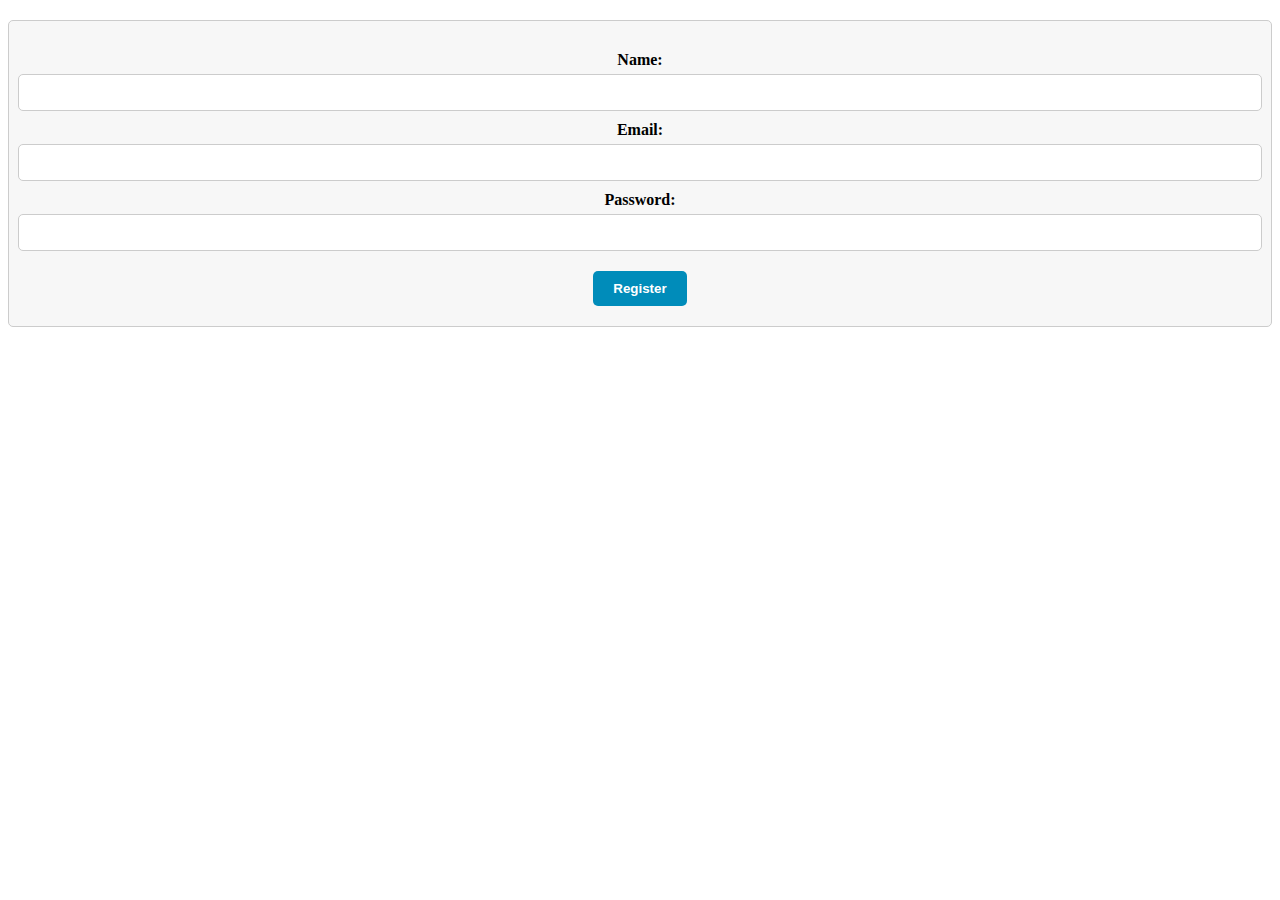
<file: color.html>
<!DOCTYPE html>
<html>

<head>
    <title>My website</title>
    <link rel="stylesheet" href="Project.css">
</head>

<body>
    <!-- your HTML content here -->
    <!-- Registration form -->
    <form class="form" action="/register" method="post">
        <label class="label" for="name">Name:</label>
        <input class="input" type="text" id="name" name="name" required>

        <label class="label" for="email">Email:</label>
        <input class="input" type="email" id="email" name="email" required>

        <label class="label" for="password">Password:</label>
        <input class="input" type="password" id="password" name="password" required>

        <button class="button" type="submit">Register</button>
    </form>


</body>

</html>
</file>
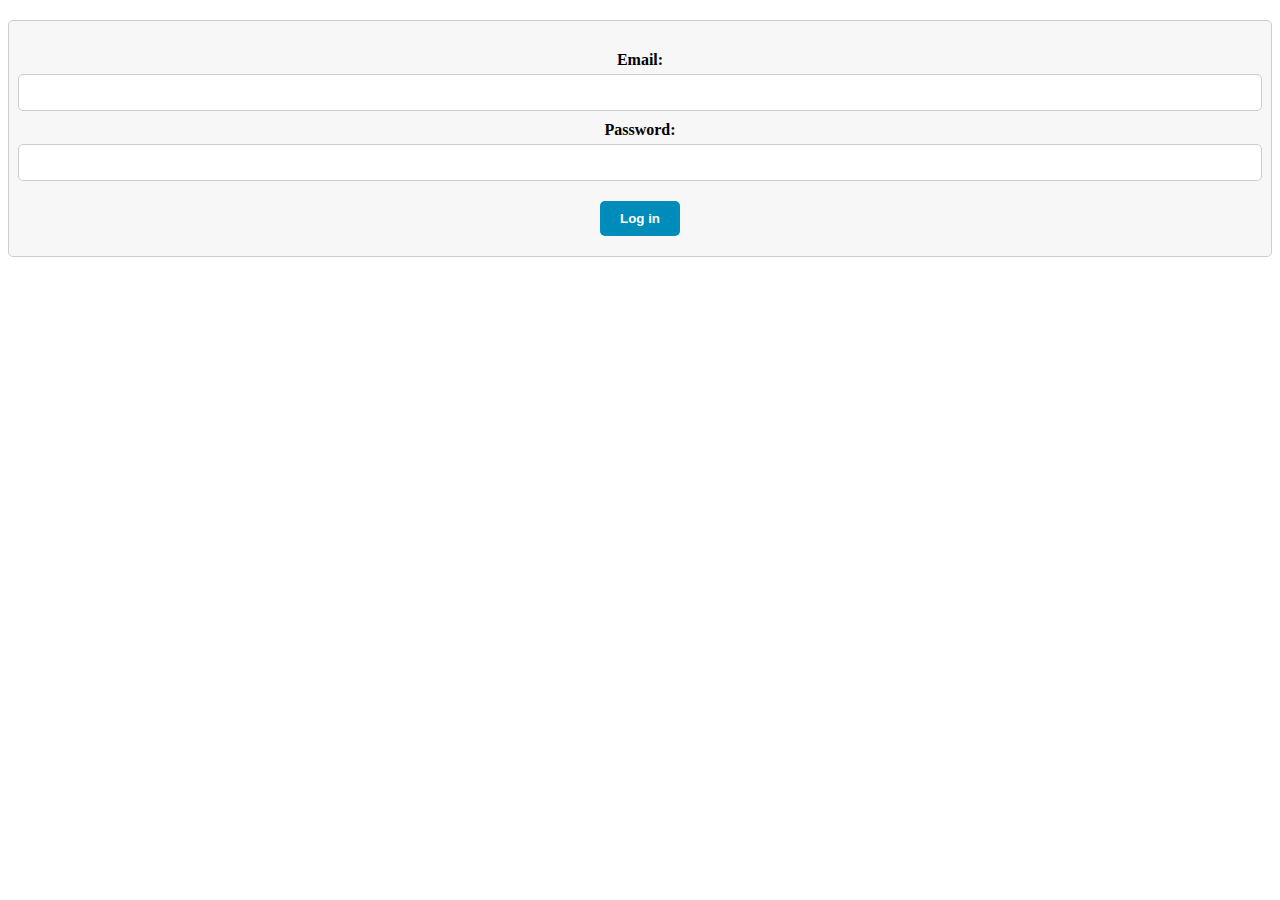
<file: color1.html>
<!DOCTYPE html>
<html>

<head>
    <title>My website</title>
    <link rel="stylesheet" href="Project.css">
</head>

<body>
    <!-- your HTML content here -->


    <!-- Login form -->
    <form class="form" action="/login" method="post">
        <label class="label" for="email">Email:</label>
        <input class="input" type="email" id="email" name="email" required>

        <label class="label" for="password">Password:</label>
        <input class="input" type="password" id="password" name="password" required>

        <button class="button" type="submit">Log in</button>
    </form>
</body>

</html>
</file>
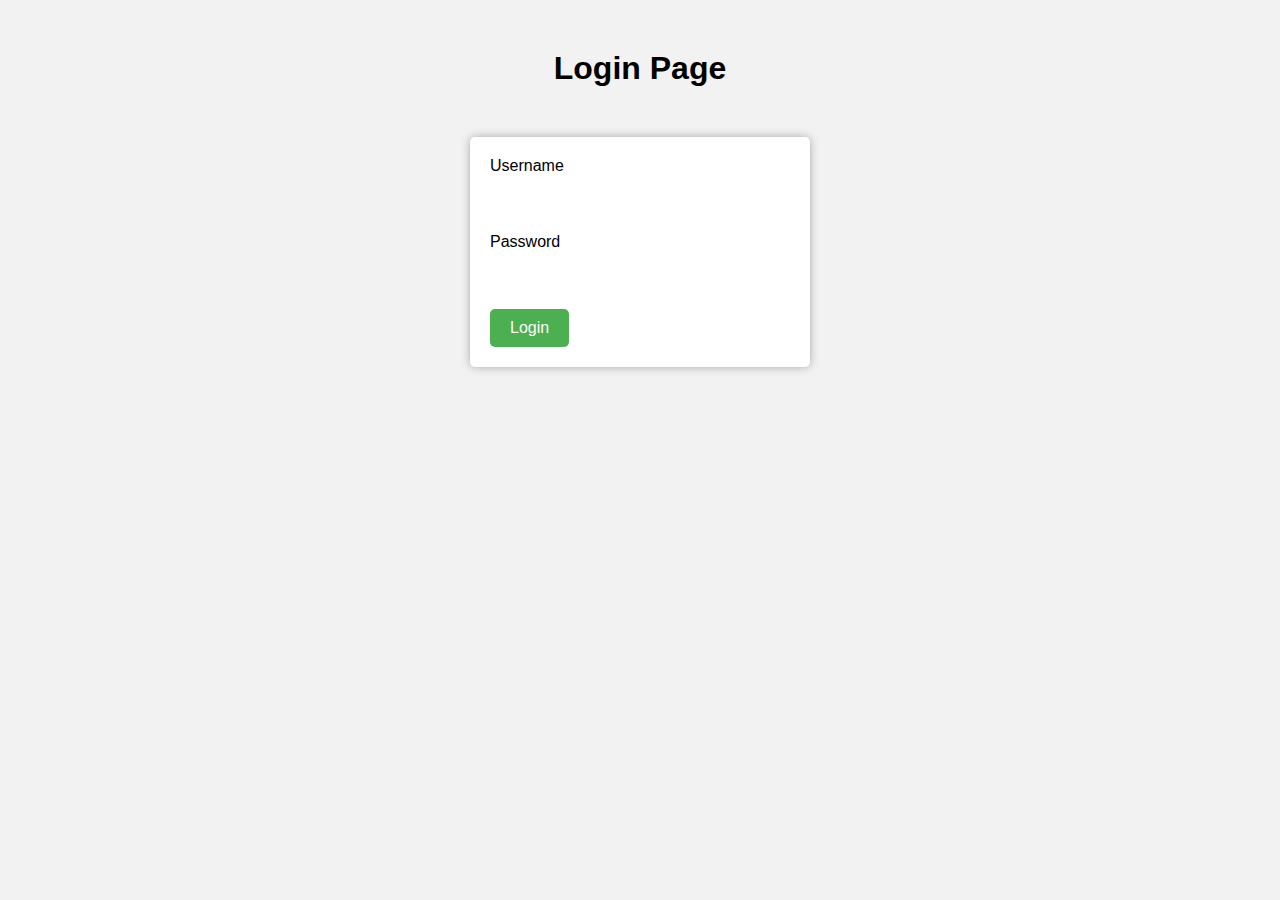
<file: login.html>
<!DOCTYPE html>
<html>

<head>
    <title>Login Page</title>
    <meta charset="UTF-8">
    <meta name="viewport" content="width=device-width, initial-scale=1.0">
    <style>
        body {
            background-color: #f2f2f2;
            font-family: Arial, sans-serif;
        }
        
        h1 {
            text-align: center;
            margin-top: 50px;
        }
        
        form {
            background-color: #fff;
            padding: 20px;
            border-radius: 5px;
            box-shadow: 0 0 10px rgba(0, 0, 0, 0.3);
            width: 300px;
            margin: 0 auto;
            margin-top: 50px;
        }
        
        input[type="text"],
        input[type="password"] {
            padding: 10px;
            border-radius: 5px;
            border: none;
            width: 100%;
            margin-bottom: 20px;
            box-sizing: border-box;
            font-size: 16px;
        }
        
        input[type="submit"] {
            background-color: #4CAF50;
            color: white;
            padding: 10px 20px;
            border: none;
            border-radius: 5px;
            cursor: pointer;
            font-size: 16px;
        }
        
        input[type="submit"]:hover {
            background-color: #3e8e41;
        }
    </style>
</head>

<body>
    <h1>Login Page</h1>
    <form action="login.php" method="POST">
        <label for="username">Username</label>
        <input type="text" id="username" name="username" required>
        <label for="password">Password</label>
        <input type="password" id="password" name="password" required>
        <input type="submit" value="Login">
    </form>
</body>

</html>
</file>
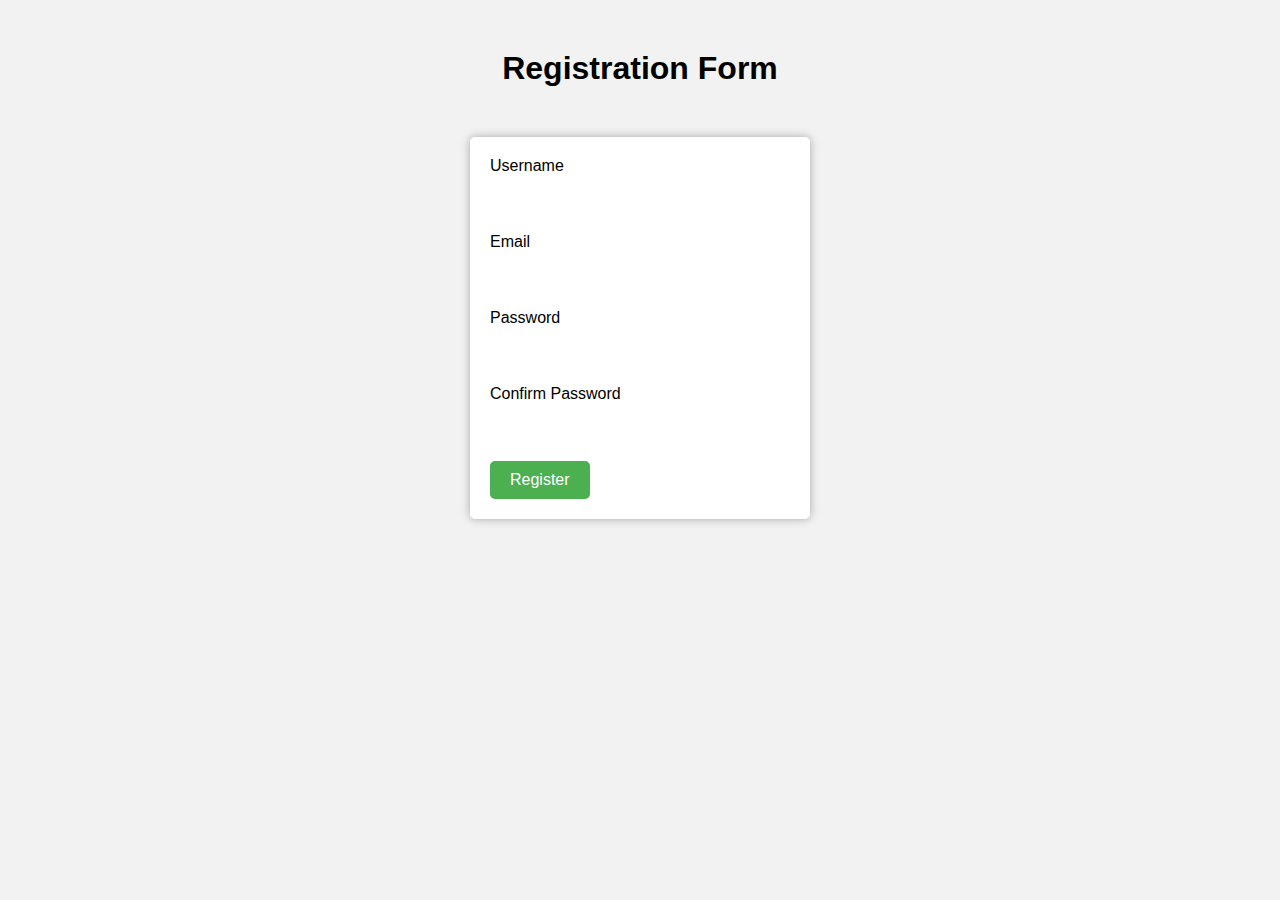
<file: register.html>
<!DOCTYPE html>
<html>

<head>
    <title>Registration Form</title>
    <meta charset="UTF-8">
    <meta name="viewport" content="width=device-width, initial-scale=1.0">
    <style>
        body {
            background-color: #f2f2f2;
            font-family: Arial, sans-serif;
        }
        
        h1 {
            text-align: center;
            margin-top: 50px;
        }
        
        form {
            background-color: #fff;
            padding: 20px;
            border-radius: 5px;
            box-shadow: 0 0 10px rgba(0, 0, 0, 0.3);
            width: 300px;
            margin: 0 auto;
            margin-top: 50px;
        }
        
        input[type="text"],
        input[type="password"],
        input[type="email"] {
            padding: 10px;
            border-radius: 5px;
            border: none;
            width: 100%;
            margin-bottom: 20px;
            box-sizing: border-box;
            font-size: 16px;
        }
        
        input[type="submit"] {
            background-color: #4CAF50;
            color: white;
            padding: 10px 20px;
            border: none;
            border-radius: 5px;
            cursor: pointer;
            font-size: 16px;
        }
        
        input[type="submit"]:hover {
            background-color: #3e8e41;
        }
    </style>
</head>

<body>
    <h1>Registration Form</h1>
    <form action="register.php" method="POST">
        <label for="username">Username</label>
        <input type="text" id="username" name="username" required>
        <label for="email">Email</label>
        <input type="email" id="email" name="email" required>
        <label for="password">Password</label>
        <input type="password" id="password" name="password" required>
        <label for="confirm_password">Confirm Password</label>
        <input type="password" id="confirm_password" name="confirm_password" required>
        <input type="submit" value="Register">
    </form>
</body>

</html>
</file>
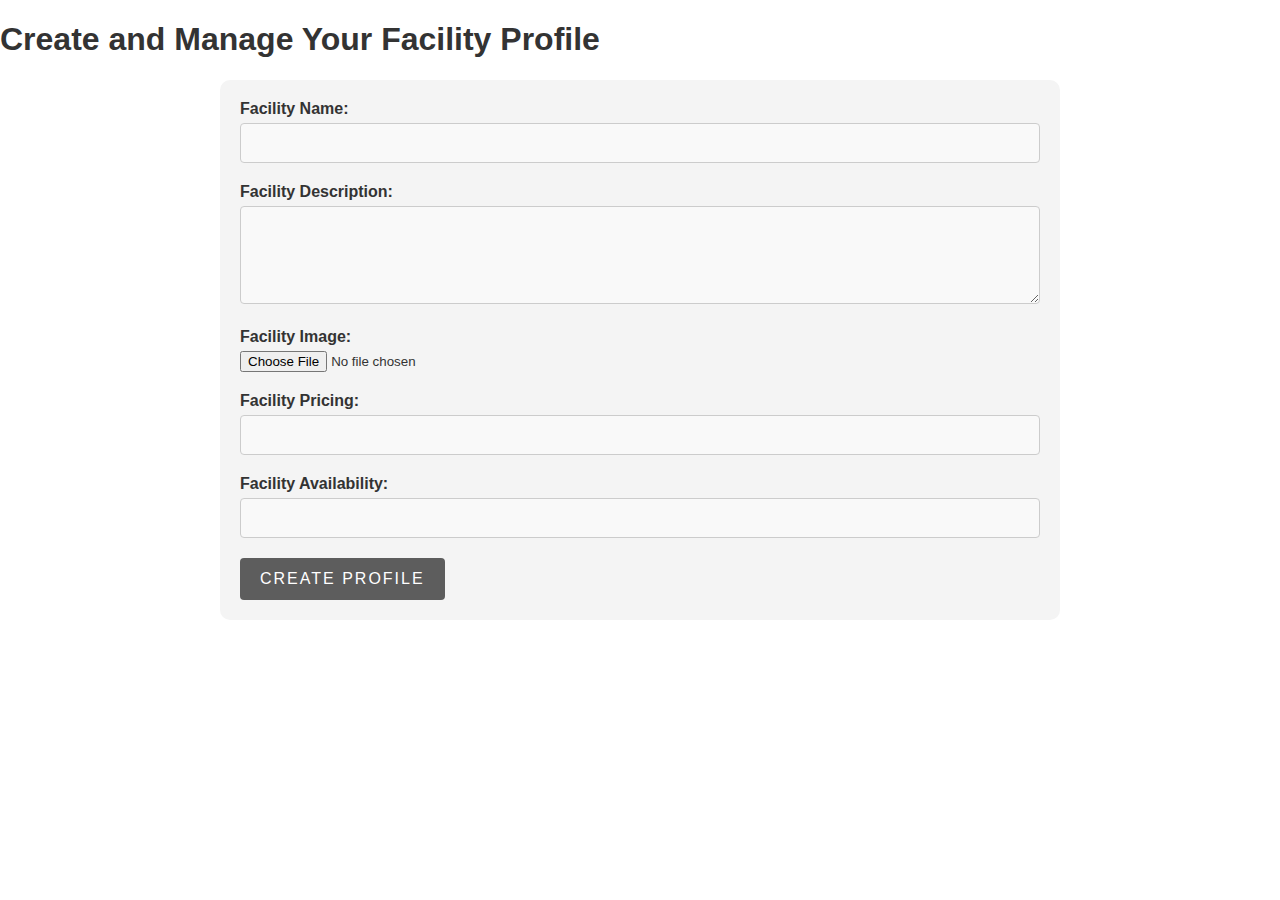
<file: second.html>
<!DOCTYPE html>
<html>

<head>
    <title>Facility Management Platform</title>
    <style>
        /* General styles */
        
        body {
            font-family: 'Montserrat', sans-serif;
            color: #333;
            margin: 0;
            padding: 0;
        }
        /* Header styles */
        
        header {
            background-color: #5d5d5d;
            color: #fff;
            display: flex;
            justify-content: space-between;
            align-items: center;
            padding: 20px;
        }
        
        header h1 {
            margin: 0;
            font-size: 2rem;
            font-weight: 700;
            text-transform: uppercase;
        }
        
        header nav {
            display: flex;
        }
        
        header a {
            color: #fff;
            text-decoration: none;
            margin-left: 20px;
        }
        /* Form styles */
        
        form {
            max-width: 800px;
            margin: 0 auto;
            padding: 20px;
            background-color: #f4f4f4;
            border-radius: 10px;
        }
        
        form h2 {
            margin: 0;
            font-size: 1.5rem;
            font-weight: 700;
            text-transform: uppercase;
            text-align: center;
            margin-bottom: 20px;
        }
        
        form label {
            font-weight: 700;
            margin-bottom: 5px;
            display: block;
        }
        
        form input[type="text"],
        form input[type="number"],
        form textarea {
            width: 100%;
            padding: 10px;
            margin-bottom: 20px;
            border: none;
            border-radius: 4px;
            box-sizing: border-box;
            font-size: 16px;
            background-color: #f9f9f9;
            border: 1px solid #ccc;
        }
        
        form input[type="file"] {
            margin-bottom: 20px;
        }
        
        form input[type="submit"] {
            background-color: #5d5d5d;
            color: #fff;
            padding: 12px 20px;
            border: none;
            border-radius: 4px;
            cursor: pointer;
            font-size: 16px;
            text-transform: uppercase;
            letter-spacing: 2px;
        }
        
        form input[type="submit"]:hover {
            background-color: #333;
        }
        
        .error {
            color: red;
            font-size: 14px;
            margin-top: 5px;
        }
    </style>
</head>

<body>
    <h1>Create and Manage Your Facility Profile</h1>
    <form id="facility-form">
        <label for="facility-name">Facility Name:</label>
        <input type="text" id="facility-name" name="facility-name" required><br>
        <span id="name-error" class="error"></span>

        <label for="facility-description">Facility Description:</label>
        <textarea id="facility-description" name="facility-description" rows="4" cols="50" required></textarea><br>
        <span id="description-error" class="error"></span>

        <label for="facility-image">Facility Image:</label>
        <input type="file" id="facility-image" name="facility-image" accept="image/*" required><br>
        <span id="image-error" class="error"></span>

        <label for="facility-pricing">Facility Pricing:</label>
        <input type="number" id="facility-pricing" name="facility-pricing" required><br>
        <span id="pricing-error" class="error"></span>

        <label for="facility-availability">Facility Availability:</label>
        <input type="text" id="facility-availability" name="facility-availability" required><br>
        <span id="availability-error" class="error"></span>

        <input type="submit" value="Create Profile">
    </form>

    <script>
        // JavaScript code for form validation
        const form = document.getElementById('facility-form');
        const nameInput = document.getElementById('facility-name');
        const descriptionInput = document.getElementById('facility-description');
        const imageInput = document.getElementById('facility-image');
        const pricingInput = document.getElementById('facility-pricing');
        const availabilityInput = document.getElementById('facility-availability');

        form.addEventListener('submit', (event) => {
                    let isValid = true;
                    event.preventDefault();

                    // validate facility name
                    if (nameInput.value.trim() === '') {
                        document.getElementById('name-error').textContent = 'Facility name is required';
                        isValid = false;
                    } else {
                        document.getElementById('name-error').textContent = '';
                    }

                    // validate facility description
                    if (descriptionInput.value.trim()
</file>
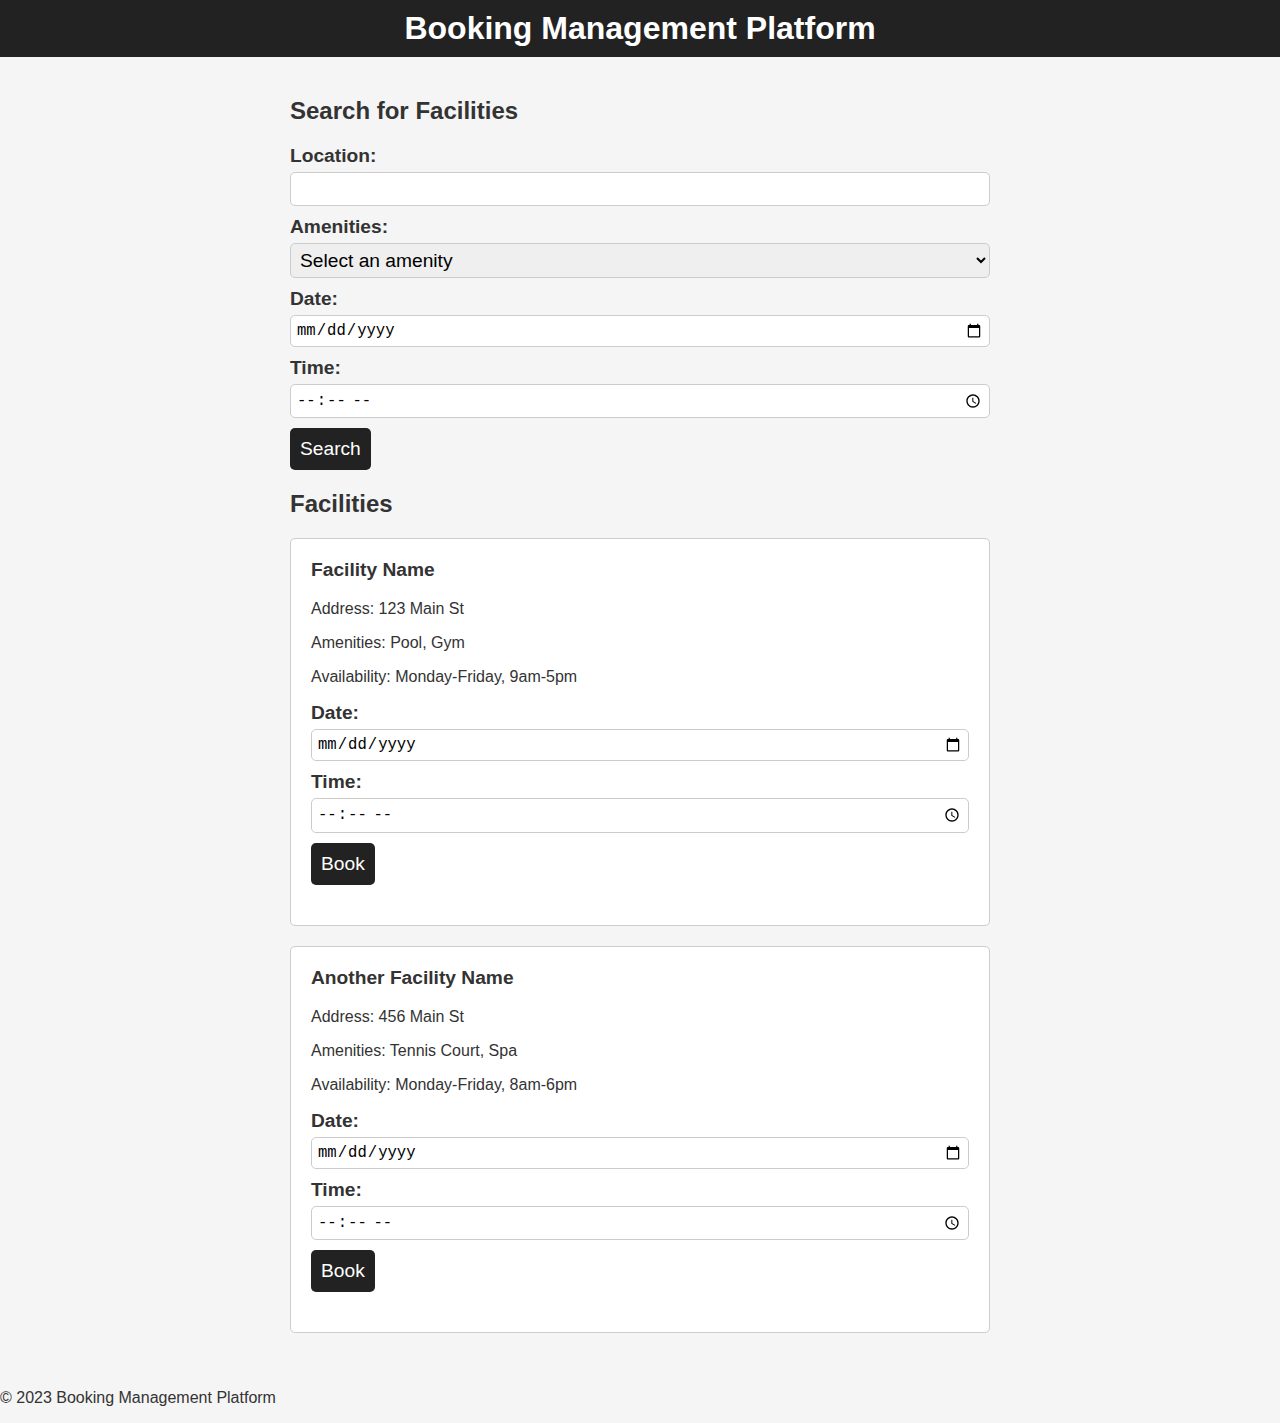
<file: third.html>
<!DOCTYPE html>
<html>

<head>
    <meta charset="UTF-8">
    <title>Booking Management Platform</title>
    <style>
        /* General styles */
        
        body {
            font-family: "Helvetica Neue", sans-serif;
            margin: 0;
            padding: 0;
            color: #333;
            background-color: #f5f5f5;
        }
        
        header {
            background-color: #222;
            color: #fff;
            padding: 10px;
            text-align: center;
        }
        
        h1 {
            margin: 0;
            font-size: 2em;
            font-weight: bold;
        }
        
        main {
            padding: 20px;
        }
        
        h2 {
            font-size: 1.5em;
            font-weight: bold;
        }
        
        form {
            margin-bottom: 20px;
        }
        
        label {
            display: block;
            margin-bottom: 5px;
            font-size: 1.2em;
            font-weight: bold;
        }
        
        input[type="text"],
        input[type="date"],
        input[type="time"],
        select {
            font-size: 1.2em;
            padding: 5px;
            border: 1px solid #ccc;
            border-radius: 5px;
            width: 100%;
            box-sizing: border-box;
            margin-bottom: 10px;
        }
        
        input[type="submit"],
        button {
            font-size: 1.2em;
            padding: 10px;
            background-color: #222;
            color: #fff;
            border: none;
            border-radius: 5px;
            cursor: pointer;
            transition: all 0.2s ease-in-out;
        }
        
        input[type="submit"]:hover,
        button:hover {
            background-color: #444;
        }
        
        ul {
            list-style: none;
            margin: 0;
            padding: 0;
        }
        
        li {
            background-color: #fff;
            border: 1px solid #ccc;
            border-radius: 5px;
            padding: 20px;
            margin-bottom: 20px;
        }
        
        li:hover {
            transform: translateY(-5px);
            box-shadow: 0 5px 10px rgba(0, 0, 0, 0.2);
        }
        
        h3 {
            margin-top: 0;
            font-size: 1.2em;
            font-weight: bold;
        }
        
        #booking-confirmation {
            display: none;
            margin-top: 20px;
            padding: 20px;
            background-color: #3CB371;
            color: #fff;
            border-radius: 5px;
        }
        /* Media queries */
        
        @media screen and (min-width: 768px) {
            main {
                max-width: 700px;
                margin: 0 auto;
            }
        }
    </style>
    <meta name="viewport" content="width=device-width, initial-scale=1">
</head>

<body>
    <header>
        <h1>Booking Management Platform</h1>
    </header>
    <main>
        <form id="facility-search-form">
            <h2>Search for Facilities</h2>
            <label for="location">Location:</label>
            <input type="text" id="location" name="location">
            <label for="amenities">Amenities:</label>
            <select id="amenities" name="amenities">
          <option value="">Select an amenity</option>
          <option value="pool">Pool</option>
          <option value="gym">Gym</option>
          <option value="tennis-court">Tennis Court</option>
          <option value="spa">Spa</option>
        </select>
            <label for="date">Date:</label>
            <input type="date" id="date" name="date" required>
            <label for="time">Time:</label>
            <input type="time" id="time" name="time" required>
            <input type="submit" value="Search">
        </form>
        <div id="facilities-list">
            <h2>Facilities</h2>
            <ul>
                <li>
                    <h3>Facility Name</h3>
                    <p>Address: 123 Main St</p>
                    <p>Amenities: Pool, Gym</p>
                    <p>Availability: Monday-Friday, 9am-5pm</p>
                    <form id="booking-form">
                        <input type="hidden" name="facility-name" value="Facility Name">
                        <label for="booking-date">Date:</label>
                        <input type="date" id="booking-date" name="booking-date" required>
                        <label for="booking-time">Time:</label>
                        <input type="time" id="booking-time" name="booking-time" required>
                        <input type="submit" value="Book">
                    </form>
                </li>
                <li>
                    <h3>Another Facility Name</h3>
                    <p>Address: 456 Main St</p>
                    <p>Amenities: Tennis Court, Spa</p>
                    <p>Availability: Monday-Friday, 8am-6pm</p>
                    <form id="booking-form">
                        <input type="hidden" name="facility-name" value="Another Facility Name">
                        <label for="booking-date">Date:</label>
                        <input type="date" id="booking-date" name="booking-date" required>
                        <label for="booking-time">Time:</label>
                        <input type="time" id="booking-time" name="booking-time" required>
                        <input type="submit" value="Book">
                    </form>
                </li>
            </ul>
        </div>
        <div id="booking-confirmation">
            <h2>Booking Confirmation</h2>
            <p>Your booking for Facility Name on [date] at [time] has been confirmed.</p>
        </div>
    </main>
    <footer>
        <p>&copy; 2023 Booking Management Platform</p>
    </footer>
</body>

</html>
</file>
<file: Project.css>
/* Styling for the forms */

.form {
    display: flex;
    flex-direction: column;
    align-items: center;
    margin-top: 20px;
    padding: 20px;
    border: 1px solid #ccc;
    border-radius: 5px;
    background-color: #f7f7f7;
}

.label {
    margin-top: 10px;
    font-weight: bold;
}

.input {
    width: 100%;
    margin-top: 5px;
    padding: 10px;
    border: 1px solid #ccc;
    border-radius: 5px;
}

.button {
    margin-top: 20px;
    padding: 10px 20px;
    border: none;
    border-radius: 5px;
    background-color: #008CBA;
    color: white;
    font-weight: bold;
    cursor: pointer;
}

.button:hover {
    background-color: #005F6B;
}


/* .land {
    display: flex;
    justify-content: center;
    background-image: url(sports.jpg);
    background-repeat: no-repeat;
    background-size: cover;
    height: 100vh;
    /* flex-direction: column; */

background-attachment: fixed;
background-position: center;

}
*/ .nav2 {
    display: flex;
    justify-content: center;
}
.items {
    margin: 1rem;
}
.navhead {
    display: flex;
    justify-content: center;
}
ul {
    list-style-type: none;
}
.item1 {
    /* margin-left: 1rem; */
}
.land2 {
    display: flex;
    justify-content: center;
}
</file>
